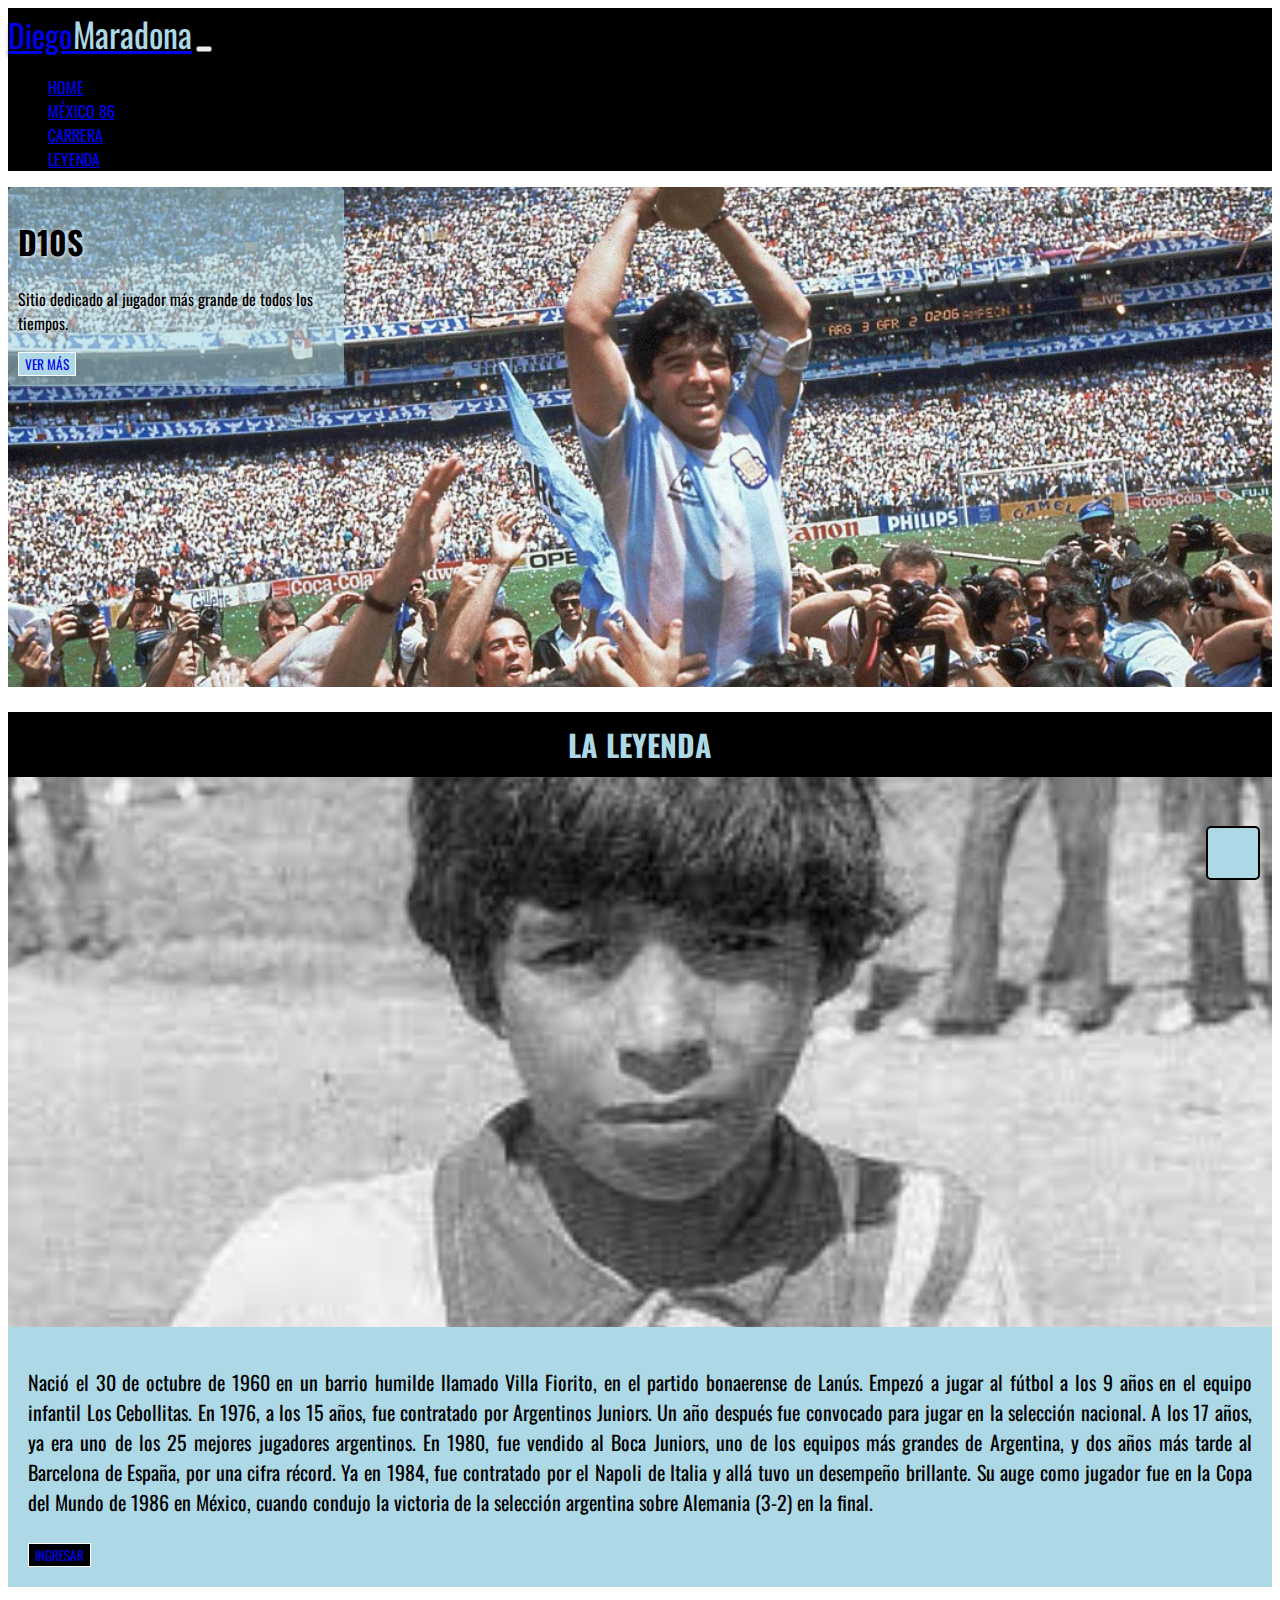
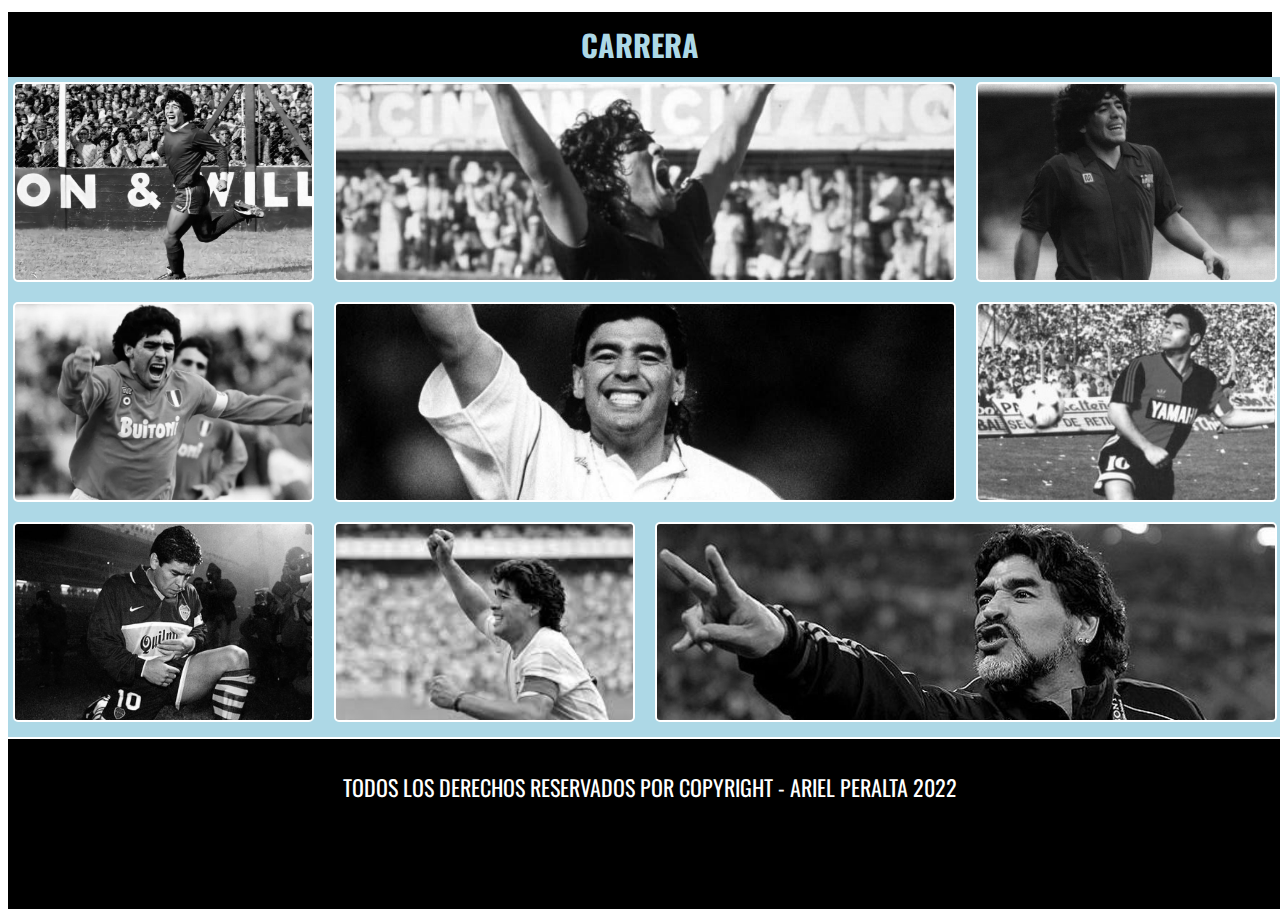
<file: index.html>
<!DOCTYPE html>
<html lang="es">
<head>
    <meta charset="UTF-8">
    <meta http-equiv="X-UA-Compatible" content="IE=edge">
    <meta name="viewport" content="width=device-width, initial-scale=1.0">
    <link rel="stylesheet" href="https://cdn.jsdelivr.net/npm/bootstrap@4.6.2/dist/css/bootstrap.min.css" integrity="sha384-xOolHFLEh07PJGoPkLv1IbcEPTNtaed2xpHsD9ESMhqIYd0nLMwNLD69Npy4HI+N" crossorigin="anonymous">
    <link rel="stylesheet" href="https://cdnjs.cloudflare.com/ajax/libs/font-awesome/6.1.2/css/all.min.css" integrity="sha512-1sCRPdkRXhBV2PBLUdRb4tMg1w2YPf37qatUFeS7zlBy7jJI8Lf4VHwWfZZfpXtYSLy85pkm9GaYVYMfw5BC1A==" crossorigin="anonymous" referrerpolicy="no-referrer" />
    <link rel="stylesheet" href="estilos.css">
    <title>D10S</title>
</head>
<body>
   
  <!--INICIO NAVBAR-->
    <nav class="navbar navbar navbar-dark">
        <!-- Brand -->
        <a class="navbar-brand" href="#">Diego<span>Maradona</span></a>
        <!-- Toggler/collapsibe Button -->
        <button class="navbar-toggler" type="button" data-toggle="collapse" data-target="#collapsibleNavbar">
          <span class="navbar-toggler-icon"></span>
        </button>
        <!-- Navbar links -->
        <div class="collapse navbar-collapse" id="collapsibleNavbar">
          <ul class="navbar-nav">
            <li class="nav-item">
              <a class="nav-link" href="#">HOME</a>
            </li>
            <li class="nav-item">
              <a class="nav-link" href="pages/mexico.html">MÉXICO 86</a>
            </li>
            <li class="nav-item">
              <a class="nav-link" href="pages/carrera.html">CARRERA</a>
            </li>
            <li class="nav-item">
              <a class="nav-link" href="pages/leyenda.html">LEYENDA</a>
            </li>
          </ul>
        </div>
      </nav>
    <!--FIN NAVBAR-->

    <!--INICIO JUMBOTRON-->
    <div class="jumbotron">
        <div class="textoJumbotron">
        <h1>D10S</h1>
        <p>Sitio dedicado al jugador más grande de todos los tiempos.</p>
        <button type="button" class="btn btn-primary"><a href="pages/mexico.html">VER MÁS</a></button>
    </div>
      </div>
    <!--FIN JUMBOTRON-->

    <!--INICIO - SECCION LA LEYENDA-->
    <h2>la leyenda</h2>
    <div class="container-fluid">
        <div class="row">
            <div class="imagenLeyenda col-xs-1 col-sm-12 col-md-6 col-lg-6"></div>
            <div class="textoLeyenda col-sm-12 col-md-6 col-lg-6">
                <p>Nació el 30 de octubre de 1960 en un barrio humilde llamado Villa Fiorito, en el partido bonaerense de Lanús. Empezó a jugar al fútbol a los 9 años en el equipo infantil Los Cebollitas. En 1976, a los 15 años, fue contratado por Argentinos Juniors. Un año después fue convocado para jugar en la selección nacional.
                A los 17 años, ya era uno de los 25 mejores jugadores argentinos.
                En 1980, fue vendido al Boca Juniors, uno de los equipos más grandes de Argentina, y dos años más tarde al Barcelona de España, por una cifra récord. Ya en 1984, fue contratado por el Napoli de Italia y allá tuvo un desempeño brillante.
                Su auge como jugador fue en la Copa del Mundo de 1986 en México, cuando condujo la victoria de la selección argentina sobre Alemania (3-2) en la final. </p>
                <button type="button" class="btn btn-primary" id="botonLeyenda" > <a href="pages/leyenda.html">INGRESAR</a></button>
            </div>
        </div>
    </div>
    <!--FIN - SECCION LA LEYENDA-->

 <!--INICIO - SECCION GALERIA-->
    <h2>carrera</h2>
    <section class="galeria">
      <div class="item item1"></div>
      <div class="item item2"></div>
      <div class="item item3"></div>
      <div class="item item4"></div>
      <div class="item item5"></div>
      <div class="item item6"></div>
      <div class="item item7"></div>
      <div class="item item8"></div>
      <div class="item item9"></div>
  </section>
    <!--FIN - SECCION GALERIA-->
    
    <!--INICIO - FOOTER-->
    <footer>
      <p>TODOS LOS DERECHOS RESERVADOS POR COPYRIGHT - ARIEL PERALTA 2022</p>
      <div class="redesSociales">
        <a href="https://www.facebook.com/"><i class="fa-brands fa-facebook"></i></a>
        <a href="https://www.instagram.com"><i class="fa-brands fa-instagram"></i></a>
        <a href="https://www.twitter.com"><i class="fa-brands fa-twitter"></i></a>
        <a href="https:www.whatsapp.com"><i class="fa-brands fa-whatsapp"></i></a>
      </div>
    </footer>
    <!--FIN - FOOTER-->
    
    <!--INICIO - BOTON SUBIR-->
    <a href="#" class="subir">
      <i class="fa-solid fa-angles-up"></i>
     </a>
    <!--FIN - BOTON SUBIR-->

    <!--BOOTSTRAP-->
    <script src="https://cdn.jsdelivr.net/npm/jquery@3.5.1/dist/jquery.slim.min.js" integrity="sha384-DfXdz2htPH0lsSSs5nCTpuj/zy4C+OGpamoFVy38MVBnE+IbbVYUew+OrCXaRkfj" crossorigin="anonymous"></script>
    <script src="https://cdn.jsdelivr.net/npm/popper.js@1.16.1/dist/umd/popper.min.js" integrity="sha384-9/reFTGAW83EW2RDu2S0VKaIzap3H66lZH81PoYlFhbGU+6BZp6G7niu735Sk7lN" crossorigin="anonymous"></script>
    <script src="https://cdn.jsdelivr.net/npm/bootstrap@4.6.2/dist/js/bootstrap.min.js" integrity="sha384-+sLIOodYLS7CIrQpBjl+C7nPvqq+FbNUBDunl/OZv93DB7Ln/533i8e/mZXLi/P+" crossorigin="anonymous"></script>
</body>
</html>
</file>
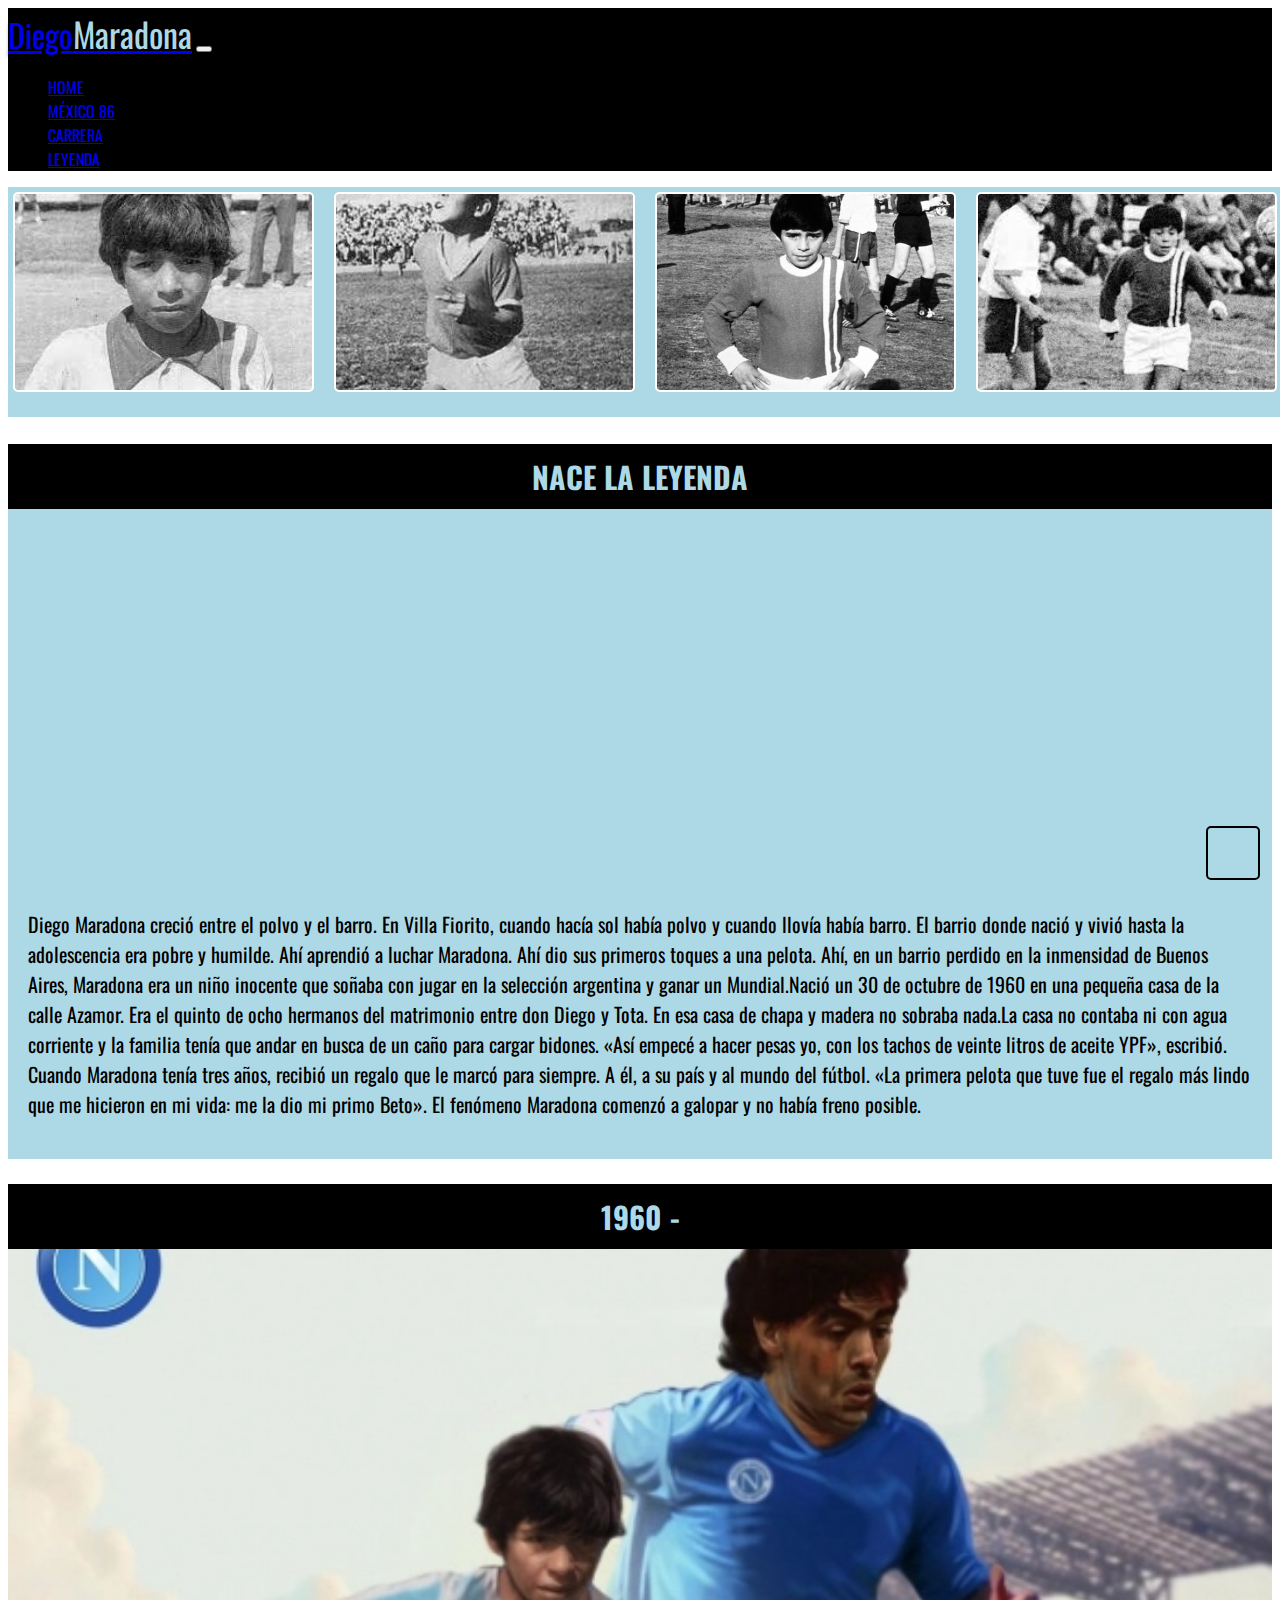
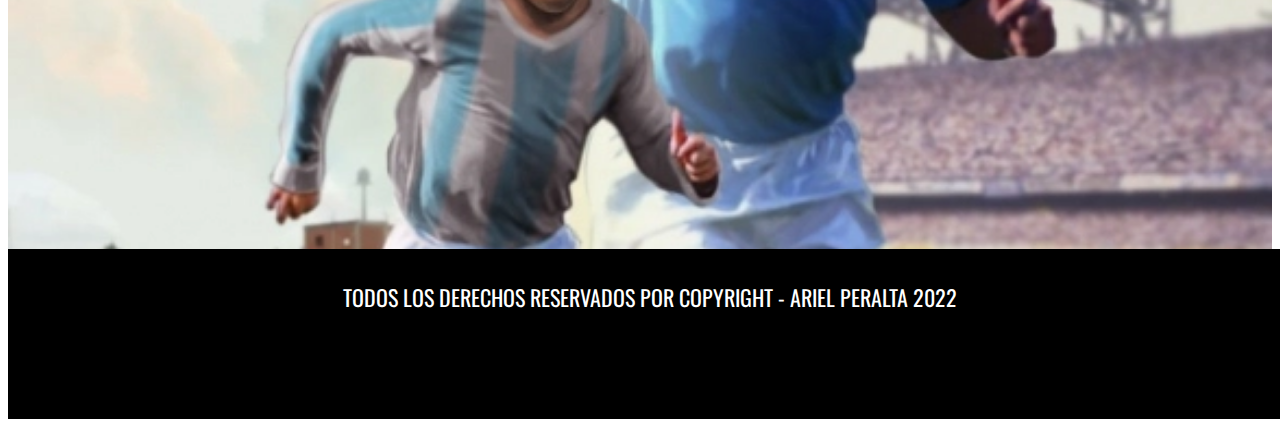
<file: pages/leyenda.html>
<!DOCTYPE html>
<html lang="es">
<head>
    <meta charset="UTF-8">
    <meta http-equiv="X-UA-Compatible" content="IE=edge">
    <meta name="viewport" content="width=device-width, initial-scale=1.0">
    <link rel="stylesheet" href="https://cdn.jsdelivr.net/npm/bootstrap@4.6.2/dist/css/bootstrap.min.css" integrity="sha384-xOolHFLEh07PJGoPkLv1IbcEPTNtaed2xpHsD9ESMhqIYd0nLMwNLD69Npy4HI+N" crossorigin="anonymous">
    <link rel="stylesheet" href="https://cdnjs.cloudflare.com/ajax/libs/font-awesome/6.1.2/css/all.min.css" integrity="sha512-1sCRPdkRXhBV2PBLUdRb4tMg1w2YPf37qatUFeS7zlBy7jJI8Lf4VHwWfZZfpXtYSLy85pkm9GaYVYMfw5BC1A==" crossorigin="anonymous" referrerpolicy="no-referrer" />
    <link rel="stylesheet" href="../estilos.css">
    <title>LEYENDA</title>
</head>
<body>

 <!--INICIO NAVBAR-->
 <nav class="navbar navbar navbar-dark">
    <!-- Brand -->
    <a class="navbar-brand" href="#">Diego<span>Maradona</span></a>
    <!-- Toggler/collapsibe Button -->
    <button class="navbar-toggler" type="button" data-toggle="collapse" data-target="#collapsibleNavbar">
      <span class="navbar-toggler-icon"></span>
    </button>
    <!-- Navbar links -->
    <div class="collapse navbar-collapse" id="collapsibleNavbar">
      <ul class="navbar-nav">
        <li class="nav-item">
          <a class="nav-link" href="../index.html">HOME</a>
        </li>
        <li class="nav-item">
          <a class="nav-link" href="mexico.html">MÉXICO 86</a>
        </li>
        <li class="nav-item">
          <a class="nav-link" href="#">CARRERA</a>
        </li>
        <li class="nav-item">
          <a class="nav-link" href="#">LEYENDA</a>
        </li>
      </ul>
    </div>
  </nav>
<!--FIN NAVBAR-->

<!--INICIO - PRIMEROS AÑOS-->
<section class="primerosAños">
    <div class="img niño1"></div>
    <div class="img niño2"></div>
    <div class="img niño3"></div>
    <div class="img niño4"></div>
</section>
<!--FIN - PRIMEROS AÑOS-->

<!--INICIO - NACE LA LEYENDA-->
<h2>nace la leyenda</h2>
<div class="elMito">
    <div class="videoElMito">
        <iframe width="100%" height="315" src="https://www.youtube.com/embed/Ee2On4lZ3e4" title="YouTube video player" frameborder="0" allow="accelerometer; autoplay; clipboard-write; encrypted-media; gyroscope; picture-in-picture" allowfullscreen></iframe>
    </div>
    <div class="textoElMito">
        <p>Diego Maradona creció entre el polvo y el barro. En Villa Fiorito, cuando hacía sol había polvo y cuando llovía había barro. El barrio donde nació y vivió hasta la adolescencia era pobre y humilde. Ahí aprendió a luchar Maradona. Ahí dio sus primeros toques a una pelota. Ahí, en un barrio perdido en la inmensidad de Buenos Aires, Maradona era un niño inocente que soñaba con jugar en la selección argentina y ganar un Mundial.Nació un 30 de octubre de 1960 en una pequeña casa de la calle Azamor. Era el quinto de ocho hermanos del matrimonio entre don Diego y Tota. En esa casa de chapa y madera no sobraba nada.La casa no contaba ni con agua corriente y la familia tenía que andar en busca de un caño para cargar bidones. «Así empecé a hacer pesas yo, con los tachos de veinte litros de aceite YPF», escribió.            
        Cuando Maradona tenía tres años, recibió un regalo que le marcó para siempre. A él, a su país y al mundo del fútbol. «La primera pelota que tuve fue el regalo más lindo que me hicieron en mi vida: me la dio mi primo Beto». El fenómeno Maradona comenzó a galopar y no había freno posible.</p>
    </div>
</div>
<!--FIN - NACE LA LEYENDA-->


<!--INICIO - ETERNIDAD-->
<h2> 1960 - <i class="fa-solid fa-infinity"></i></h2>
<div class="fondoInfinito"></div>
<!--FIN - ETERNIDAD-->


<!--INICIO - FOOTER-->
    <footer>
        <p>TODOS LOS DERECHOS RESERVADOS POR COPYRIGHT - ARIEL PERALTA 2022</p>
        <div class="redesSociales">
            <a href="https://www.facebook.com/"><i class="fa-brands fa-facebook"></i></a>
            <a href="https://www.instagram.com"><i class="fa-brands fa-instagram"></i></a>
            <a href="https://www.twitter.com"><i class="fa-brands fa-twitter"></i></a>
            <a href="https:www.whatsapp.com"><i class="fa-brands fa-whatsapp"></i></a>
        </div>
    </footer>
<!--FIN - FOOTER-->
    
        <!--INICIO - BOTON SUBIR-->
        <a href="#" class="subir">
          <i class="fa-solid fa-angles-up"></i>
         </a>
        <!--FIN - BOTON SUBIR-->

    <!--BOOTSTRAP-->
    <script src="https://cdn.jsdelivr.net/npm/jquery@3.5.1/dist/jquery.slim.min.js" integrity="sha384-DfXdz2htPH0lsSSs5nCTpuj/zy4C+OGpamoFVy38MVBnE+IbbVYUew+OrCXaRkfj" crossorigin="anonymous"></script>
    <script src="https://cdn.jsdelivr.net/npm/popper.js@1.16.1/dist/umd/popper.min.js" integrity="sha384-9/reFTGAW83EW2RDu2S0VKaIzap3H66lZH81PoYlFhbGU+6BZp6G7niu735Sk7lN" crossorigin="anonymous"></script>
    <script src="https://cdn.jsdelivr.net/npm/bootstrap@4.6.2/dist/js/bootstrap.min.js" integrity="sha384-+sLIOodYLS7CIrQpBjl+C7nPvqq+FbNUBDunl/OZv93DB7Ln/533i8e/mZXLi/P+" crossorigin="anonymous"></script>
</body>
</html>
</file>
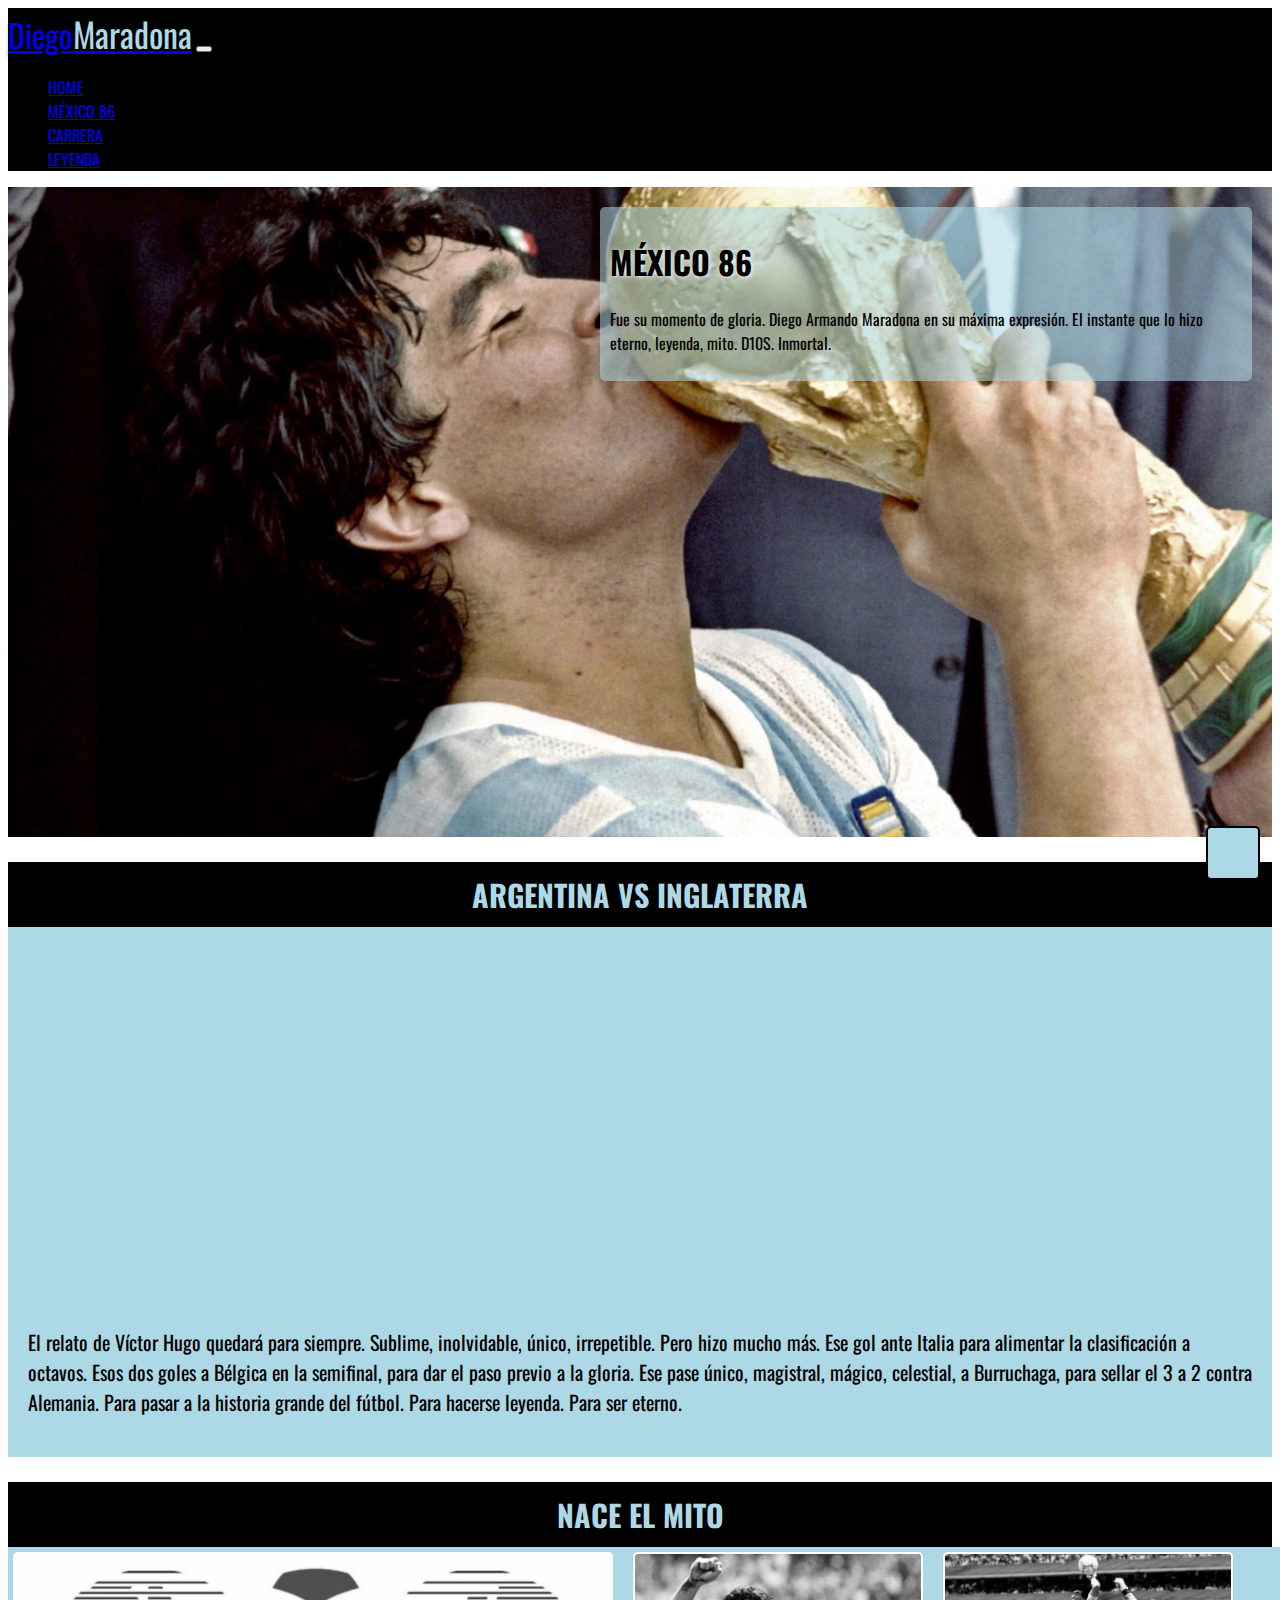
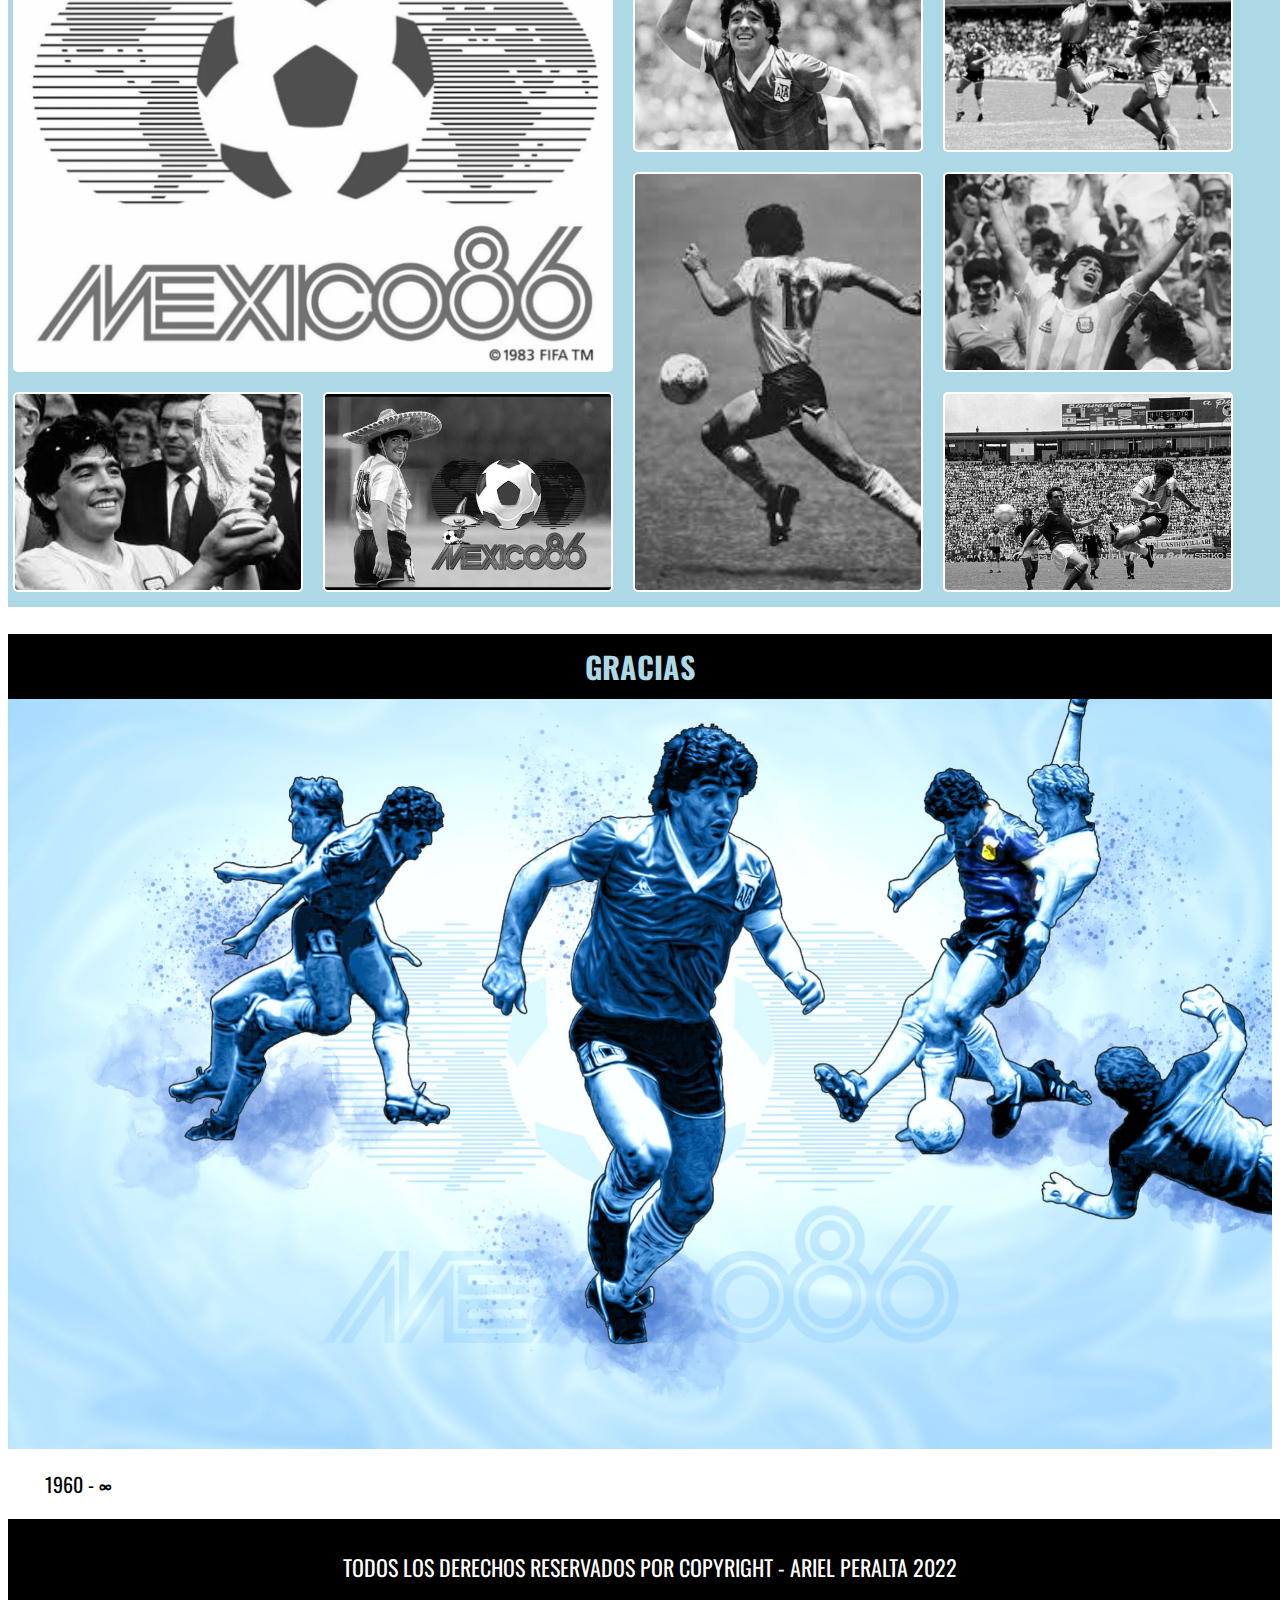
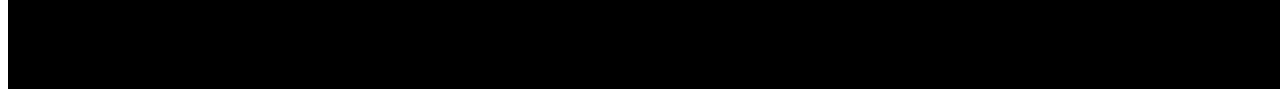
<file: pages/mexico.html>
<!DOCTYPE html>
<html lang="es">
<head>
    <meta charset="UTF-8">
    <meta http-equiv="X-UA-Compatible" content="IE=edge">
    <meta name="viewport" content="width=device-width, initial-scale=1.0">
    <link rel="stylesheet" href="https://cdn.jsdelivr.net/npm/bootstrap@4.6.2/dist/css/bootstrap.min.css" integrity="sha384-xOolHFLEh07PJGoPkLv1IbcEPTNtaed2xpHsD9ESMhqIYd0nLMwNLD69Npy4HI+N" crossorigin="anonymous">
    <link rel="stylesheet" href="https://cdnjs.cloudflare.com/ajax/libs/font-awesome/6.1.2/css/all.min.css" integrity="sha512-1sCRPdkRXhBV2PBLUdRb4tMg1w2YPf37qatUFeS7zlBy7jJI8Lf4VHwWfZZfpXtYSLy85pkm9GaYVYMfw5BC1A==" crossorigin="anonymous" referrerpolicy="no-referrer" />
    <link rel="stylesheet" href="../estilos.css">
    <title>MEXICO 86</title>
</head>
<body>

 <!--INICIO NAVBAR-->
 <nav class="navbar navbar navbar-dark">
    <!-- Brand -->
    <a class="navbar-brand" href="#">Diego<span>Maradona</span></a>
    <!-- Toggler/collapsibe Button -->
    <button class="navbar-toggler" type="button" data-toggle="collapse" data-target="#collapsibleNavbar">
      <span class="navbar-toggler-icon"></span>
    </button>
    <!-- Navbar links -->
    <div class="collapse navbar-collapse" id="collapsibleNavbar">
      <ul class="navbar-nav">
        <li class="nav-item">
          <a class="nav-link" href="../index.html">HOME</a>
        </li>
        <li class="nav-item">
          <a class="nav-link" href="#">MÉXICO 86</a>
        </li>
        <li class="nav-item">
          <a class="nav-link" href="#">CARRERA</a>
        </li>
        <li class="nav-item">
          <a class="nav-link" href="leyenda.html">LEYENDA</a>
        </li>
      </ul>
    </div>
  </nav>
<!--FIN NAVBAR-->

    <!--INICIO JUMBOTRON-->
    <div class="jumbotronMexico">
        <div class="textoJumbotronMexico">
        <h1>MÉXICO 86</h1>
        <p>Fue su momento de gloria. Diego Armando Maradona en su máxima expresión. El instante que lo hizo eterno, leyenda, mito. D10S. Inmortal.</p>
    </div>
      </div>
    <!--FIN JUMBOTRON-->

    <!--INICIO - ARGENTINA VS INGLATERRA-->
    <h2>ARGENTINA VS INGLATERRA</h2>
    <div class="videoArgIng">
      <iframe id="videoArg" width="100%" height="315" src="https://www.youtube.com/embed/O8G9ytZg-bM" title="YouTube video player" frameborder="0" allow="accelerometer; autoplay; clipboard-write; encrypted-media; gyroscope; picture-in-picture" allowfullscreen></iframe>
      </div>
      <div class="textoArgIng">
        <p>El relato de Víctor Hugo quedará para siempre. Sublime, inolvidable, único, irrepetible. Pero hizo mucho más. Ese gol ante Italia para alimentar la clasificación a octavos. Esos dos goles a Bélgica en la semifinal, para dar el paso previo a la gloria. Ese pase único, magistral, mágico, celestial, a Burruchaga, para sellar el 3 a 2 contra Alemania. Para pasar a la historia grande del fútbol. Para hacerse leyenda. Para ser eterno.</p>
      </div>  
    <!--FIN - ARGENTINA VS INGLATERRA-->
    
     <!--INICIO - SECCION GALERIA-->
     <h2>nace el mito</h2>
     <section class="galeriaMundial">
        <div class="img img1"></div>
        <div class="img img2"></div>
        <div class="img img3"></div>
        <div class="img img4"></div>
        <div class="img img5"></div>
        <div class="img img6"></div>
        <div class="img img7"></div>
        <div class="img img8"></div>
        <div class="img img9"></div>
     </section>
     <!--FIN - SECCION GALERIA-->
  
    <!--INICIO - ETERNO-->
    <h2>GRACIAS</h2>
        <div class="eternoFondo"></div>
    <!--FIN - ETERNO-->

    <!--INICIO - ANIMACION-->
    <section class="animacion">
      <p>1960 - ∞</p>
  </section>
    <!--FIN - ANIMACION-->

    <!--INICIO - FOOTER-->
        <footer>
            <p>TODOS LOS DERECHOS RESERVADOS POR COPYRIGHT - ARIEL PERALTA 2022</p>
            <div class="redesSociales">
              <a href="https://www.facebook.com/"><i class="fa-brands fa-facebook"></i></a>
              <a href="https://www.instagram.com"><i class="fa-brands fa-instagram"></i></a>
              <a href="https://www.twitter.com"><i class="fa-brands fa-twitter"></i></a>
              <a href="https:www.whatsapp.com"><i class="fa-brands fa-whatsapp"></i></a>
            </div>
          </footer>
    <!--FIN - FOOTER-->
    
        <!--INICIO - BOTON SUBIR-->
        <a href="#" class="subir">
          <i class="fa-solid fa-angles-up"></i>
         </a>
        <!--FIN - BOTON SUBIR-->

    <!--BOOTSTRAP-->
    <script src="https://cdn.jsdelivr.net/npm/jquery@3.5.1/dist/jquery.slim.min.js" integrity="sha384-DfXdz2htPH0lsSSs5nCTpuj/zy4C+OGpamoFVy38MVBnE+IbbVYUew+OrCXaRkfj" crossorigin="anonymous"></script>
    <script src="https://cdn.jsdelivr.net/npm/popper.js@1.16.1/dist/umd/popper.min.js" integrity="sha384-9/reFTGAW83EW2RDu2S0VKaIzap3H66lZH81PoYlFhbGU+6BZp6G7niu735Sk7lN" crossorigin="anonymous"></script>
    <script src="https://cdn.jsdelivr.net/npm/bootstrap@4.6.2/dist/js/bootstrap.min.js" integrity="sha384-+sLIOodYLS7CIrQpBjl+C7nPvqq+FbNUBDunl/OZv93DB7Ln/533i8e/mZXLi/P+" crossorigin="anonymous"></script>
</body>
</html>
</file>
<file: estilos.css>
@import url('https://fonts.googleapis.com/css2?family=Oswald&display=swap');
*{
    font-family: 'Oswald', sans-serif;
}


/*  INICIO - NAVBAR*/
.navbar{
    background-color: black;
}

.navbar-brand{
    font-size: 32px;
    text-shadow: 1px 1px 5px black;
}
.navbar span{
    color: lightblue;
    font-size: 34px;
}
/*FIN - NAVBAR*/


/*INICIO - JUMBOTRON*/
.jumbotron{
    background-image: url(imagenes/maradonacopa.jpg);
    background-size: cover;
    background-position: center;
    height: 500px;
    margin-bottom: 0;
}

.textoJumbotron{
    background-color: rgba(173, 216, 230, 0.548);
    width: 25%;
    padding: 10px;
    border-radius: 5px;
}

h1{
    color: black;
    text-align: center;
    text-align: start;
    text-shadow: 1px 1px 5px white;
}

.jumbotron p{
    color:black;
    text-shadow: 1px 1px 5px white;
    text-align:start;
    border-radius: 0;
}

.btn-primary{
    background-color: lightblue;
    color: black;
    border: 1px solid white;
}

.btn-primary:hover{
    background-color: black;
    text-decoration: none;
}

.btn-primary a{
    text-decoration: none;
}
/*FIN - JUMBOTRON*/


/* INICIO - PERSONLAIZACION H2*/
h2{
    background-color: black;
    color: lightblue;
    text-align: center;
    text-transform: uppercase;
    font-size: 30px;
    padding: 10px 0;
    text-shadow: 1px 1px 5px black;
    margin-bottom: 0;
}
/* FIN - PERSONLAIZACION H2*/


/* INICIO - LA LEYENDA*/
.container-fluid{
    background-color: lightblue;
}

.imagenLeyenda{
    background-image: url(imagenes/niño.jpg);
    background-position: center;
    background-size: cover;
    height: 550px;
    width: 100%;
}

.textoLeyenda{
    font-size: 20px;
    padding: 20px;
    text-align: justify;
    height: auto;
}

#botonLeyenda{
    background-color: black;
    color: white;
}
/* FIN - LA LEYENDA*/


/*SECCION - GALERIA*/
.galeria{
    background-color: lightblue;
    height: 650px;
    width: 100%;
    display: grid;
    grid-template-columns: 1fr 1fr 1fr 1fr;
    grid-template-rows: repeat(8, 200px);
    padding: 5px;
    grid-gap: 20px;
    border-bottom: 2px solid white;
    grid-template-areas: 
    "aaaj  boca boca barcelona"
    "napoli sevilla sevilla newels"
    "boca2 seleccion tecnico tecnico";
}

.item{
    border-radius: 5px;
    border: 2px solid white;
    filter: grayscale(100%);
    transition: all 0.7s;
}

.item:hover{
    transform: scale(1.05);
    filter: grayscale(0%);
    transition: all 0.7s;
}

.item1{
    background-image:url(imagenes/aaaj.jpg);
    background-position: center;
    background-size: cover;
    grid-area: aaaj;
}

.item2{
    background-image:url(imagenes/boca.jpg);
    background-position: center;
    background-size: cover;
    grid-area: boca;
}

.item3{
    background-image:url(imagenes/barcelona.jpg);
    background-position: center;
    background-size: cover;
    grid-area: barcelona;
}

.item4{
    background-image:url(imagenes/napoli.jpg);
    background-position: center;
    background-size: cover;
    grid-area: napoli;
}

.item5{
    background-image:url(imagenes/sevilla.jpg);
    background-position: center;
    background-size: cover;
    grid-area: sevilla;
}

.item6{
    background-image:url(imagenes/newels.jpg);
    background-position: center;
    background-size: cover;
    grid-area: newels;
}

.item7{
    background-image:url(imagenes/maradonaBoca.jpg);
    background-position: center;
    background-size: cover;
    grid-area: boca2;
}

.item8{
    background-image:url(imagenes/maradonaSeleccion.jpg);
    background: position center; ;
    background-size: cover;
    grid-area: seleccion;
}

.item9{
    background-image:url(imagenes/tecnico.jpg);
    background: position 50%; ;
    background-size: cover;
    grid-area: tecnico;
}
/*FIN - SECCION GALERIA*/


/*INCIO - FOOTER*/
footer{
    background-color: black;
    height: 140px;
    width: 100%;
    color: white;
    font-size: 22px;
    text-align: center;
    padding: 10px;
    margin-top:0;
}

footer .redesSociales{
    font-size: 40px;
    color: lightblue;
}

footer .redesSociales i{
    color: lightblue;
    margin-left: 10px;
}

footer .redesSociales i:hover{
    color: white;
}
/*FIN - FOOTER*/


/*INICIO - BOTON SUBIR*/
.subir{
    height: 50px;
    width: 50px;
    background-color: lightblue;
    text-align: center;
    line-height: 50px;
    border: 2px solid black;
    position: fixed;
    bottom: 20px;
    right: 20px;
    border-radius: 5px;
    font-size: 25px;
    color:black;
}
/*FIN - BOTON SUBIR*/


/*PAGINA MEXICO 86*/


/*INCIO - JUMBOTRON*/
.jumbotronMexico{
    background-image: url(imagenes/maradonaBesoCopa.jpg);
    background-position: center center;
    background-size: cover;
    height: 650px;
}

.textoJumbotronMexico{
    width: 50%;
    background-color: rgba(173, 216, 230, 0.548);
    padding: 10px;
    border-radius: 5px;
    float: right;
    margin: 20px;
}
/*FIN - JUMBOTRON*/


/*INICIO - ARGENTINA VS INGLATERRA*/
.videoArgIng{
    padding: 20px;
    background-color: lightblue;
}

.textoArgIng{
    padding: 20px;
    background-color: lightblue;
    font-size: 20px;
}
/*FIN - ARGENTINA VS INGLATERRA*/


/*NACE EL MITO*/
.galeriaMundial{
    background-color: lightblue;
    height: 650px;
    width: 100%;
    display: grid;
    grid-template-columns: 1fr 1fr 1fr 1fr;
    grid-template-rows: repeat(4, 200px);
    padding: 5px;
    grid-gap: 20px;
    border-bottom: 2px solid white;
    grid-template-areas: 
   "mex86 mex86 diego2 diego3"
   "mex86 mex86 diego4 diego5"
   "diego6 diego7 diego4 diego8"
}

.img{
    border-radius: 5px;
    border: 2px solid white;
    filter: grayscale(100%);
    transition: all 0.7s;
}

.img:hover{
    transform: scale(1.05);
    filter: grayscale(0%);
    transition: all 0.7s;
}

.img1{
    background-image:url(imagenes/img-8.webp);
    background-position: center;
    background-size: cover;
    grid-area: mex86;
}

.img2{
    background-image:url(imagenes/86-1.jpg);
    background-position: center;
    background-size: cover;
    grid-area: diego1;
}

.img3{
    background-image:url(imagenes/img-2.webp);
    background-position: center;
    background-size: cover;
    grid-area: diego2;
}

.img4{
    background-image:url(imagenes/img-3.jpg);
    background-position: center;
    background-size: cover;
    grid-area: diego3;
}

.img5{
    background-image:url(imagenes/img-4.jpg);
    background-position: center;
    background-size: cover;
    grid-area: diego4;
}

.img6{
    background-image:url(imagenes/img-5.webp);
    background-position: center;
    background-size: cover;
    grid-area: diego5;
}

.img7{
    background-image:url(imagenes/img-6.jpg);
    background-position: center;
    background-size: cover;
    grid-area: diego6;
}

.img8{
    background-image:url(imagenes/img-7.jpg);
    background-position: center;
    background-size: cover;
    grid-area: diego7;
}

.img9{
    background-image:url(imagenes/img-9.jpg);
    background-position: center;
    background-size: cover;
    grid-area: diego8;
}


/*INICIO - ETERNO*/
.eternoFondo{
    background-image: url(imagenes/fondoDiegoEterno.jpg);
    background-position: center;
    background-size: cover;
    height: 750px;
}
/*FIN - ETERNO*/

/*INCIO - ANIMACION*/
.animacion{
    width: 100px;
    height: auto;
    font-size: 20px;
    font-family: cursive;
    background-color: white;
    animation-name: efecto;
    animation-iteration-count:infinite; 
    animation-timing-function: repeat; 
    animation-duration: 10s; 
    animation-delay: 1s; 
    font-family: Verdana, Geneva, Tahoma, sans-serif;
    margin: 20px;
    text-align: center;
}

@keyframes efecto {
    0% {
        width: 100px;
    }

    10% {
        background-color: lightblue;
    }

    100% {
        width: 100%;
        background-color: lightblue;
    }
}
/*FIN - ANIMACION*/

/*PÁGINA - LA LEYENDA*/

/*NACE LA LEYENDA*/
.videoElMito{
    padding: 20px;
    background-color: lightblue;
}
.textoElMito{
    padding: 20px;
    background-color: lightblue;
    font-size: 20px;
}
/* FIN - NACE LA LEYENDA*/

/*INICIO - GALERIA NIÑEZ*/
.primerosAños{
    background-color: lightblue;
    height: 220px;
    width: 100%;
    display: grid;
    grid-template-columns: 1fr 1fr 1fr 1fr;
    grid-template-rows: 200px;
    padding: 5px;
    grid-gap: 20px;
    border-bottom: 2px solid white;
   grid-template-areas: 
   "niño1 niño2 niño3 niño4"
}
.niño1{
    background-image:url(imagenes/niño.jpg);
    background-position: center;
    background-size: cover;
    grid-area: niño1;
}
.niño2{
    background-image:url(imagenes/maradonaCabeza.jpg);
    background-position: center;
    background-size: cover;
    grid-area: niño2;
}
.niño3{
    background-image:url(imagenes/maradonaNiño.webp);
    background-position: center;
    background-size: cover;
    grid-area: niño3;
}
.niño4{
    background-image:url(imagenes/maradonaCebollitas1.jpg);
    background-position: center;
    background-size: cover;
    grid-area: niño4;
}
/*FIN - GALERIA NIÑEZ*/

/*INICIO - INFINITO*/
.fondoInfinito{
    background-image: url(imagenes/diegoNiñoAdulto.webp);
    background-position: center;
    background-size: cover;
    height: 600px;
}
/*FIN- INFINITO*/

/*RESPONSIVE - LEYENDA*/
@media only screen and (min-width:0) and (max-width:360px) {
    .primerosAños{
        background-color: lightblue;
        height: 1000px;
        width: 100%;
        display: grid;
        grid-template-columns: 1fr;
        grid-template-rows: repeat(4, 200px);
        padding: 5px;
        grid-gap: 20px;
        border-bottom: 2px solid white;
       grid-template-areas: 
        "niño1"
        "niño2"
        "niño3"
        "niño4"
    }
}
@media only screen and (min-width:361px) and (max-width:650px) {
    .primerosAños{
        background-color: lightblue;
        height: 1000px;
        width: 100%;
        display: grid;
        grid-template-columns: 1fr 1fr;
        grid-template-rows: repeat(2, 200px);
        padding: 5px;
        grid-gap: 20px;
        border-bottom: 2px solid white;
       grid-template-areas: 
        "niño1 niño2"
        "niño3 niño4"
    }
}

/*RESPONSIVE - MEXICO 86*/
@media only screen and (min-width:0) and (max-width:359px) {
.galeriaMundial{
    background-color: lightblue;
    height: 1800px;
    width: 100%;
    display: grid;
    grid-template-columns: 1fr;
    grid-template-rows: repeat(8, 200px);
    padding: 5px;
    grid-gap: 20px;
    border-bottom: 2px solid white;
    grid-template-areas: 
    "mex86"
    "diego2" 
    "diego3"
    "diego4"
    "diego5"
    "diego6"
    "diego7"
    "diego8"
}
}

@media only screen and (min-width:360px) and (max-width:699px) {
.galeriaMundial{
    background-color: lightblue;
    height: 1150px;
    width: 100%;
    display: grid;
    grid-template-columns: 1fr 1fr;
    grid-template-rows: repeat(5, 200px);
    padding: 5px;
    grid-gap: 20px;
    border-bottom: 2px solid white;
    grid-template-areas: 
    "mex86 mex86"
    "diego2 diego3"
    "diego4 diego5"
    "diego6 diego7"
    "diego8 diego8"
}
}

@media only screen and (min-width:0) and (max-width:359px) {
    .galeria{
        background-color: lightblue;
        height: 2000px;
        width: 100%;
        display: grid;
        grid-template-columns: 1fr;
        grid-template-rows: repeat(9, 200px);
        padding: 10px;
        grid-gap: 20px;
        border-bottom: 2px solid white;
        grid-template-areas: 
        "aaaj"
        "boca"
        "barcelona"
        "napoli"
        "sevilla"
        "newels"
        "boca2"
        "seleccion"
        "tecnico";
}
}

@media only screen and (min-width:360px) and (max-width:699px) {
    .galeria{
        background-color: lightblue;
        height: 850px;
        width: 100%;
        display: grid;
        grid-template-columns: 1fr 1fr;
        grid-template-rows: repeat(5, 150px);
        border-bottom: 2px solid white;
        grid-template-areas: 
        "aaaj boca"
        "barcelona napoli"
        "sevilla newels"
        "boca2 seleccion"
        "tecnico tecnico"
}
}
/*FIN - RESPONSIVE GALERIA*/


/* INICIO - RESPONSIVE JUMBOTRON*/
    @media only screen and (min-width:0) and (max-width:400px) {
   .textoJumbotron{
    background-color: rgba(173, 216, 230, 0.548);
    padding: 10px;
    width: 100%;
    border-radius: 5px; 
    }
}
/*FIN - RESPONSIVE JUMBOTRON*/


/*INICIO - RESPONSIVE FOOTER*/
@media only screen and (min-width:0) and (max-width:180px) {
    footer{
        background-color: black;
        height: 500px;
        width: 100%;
        color: white;
        font-size: 22px;
        text-align: center;
        padding: 10px;
    }
}

@media only screen and (min-width:181px) {
    footer{
        background-color: black;
        height: 410px;
        width: 100%;
        color: white;
        font-size: 22px;
        text-align: center;
        padding: 10px;
    }    
}

@media only screen and (min-width:220px) {
    footer{
        background-color: black;
        height: 350px;
        width: 100%;
        color: white;
        font-size: 22px;
        text-align: center;
        padding: 10px;
    }    
}

@media only screen and (min-width:257px) {
    footer{
        background-color: black;
        height: 300px;
        width: 100%;
        color: white;
        font-size: 22px;
        text-align: center;
        padding: 10px;
    }    
}

@media only screen and (min-width:350px) {
    footer{
        background-color: black;
        height: 200px;
        width: 100%;
        color: white;
        font-size: 22px;
        text-align: center;
        padding: 10px;
    }    
}

@media only screen and (min-width:655px) {
    footer{
        background-color: black;
        height: 150px;
        width: 100%;
        color: white;
        font-size: 22px;
        text-align: center;
        padding: 10px;
    }    
}
/*FIN - RESPONSIVE FOOTER*/
</file>
